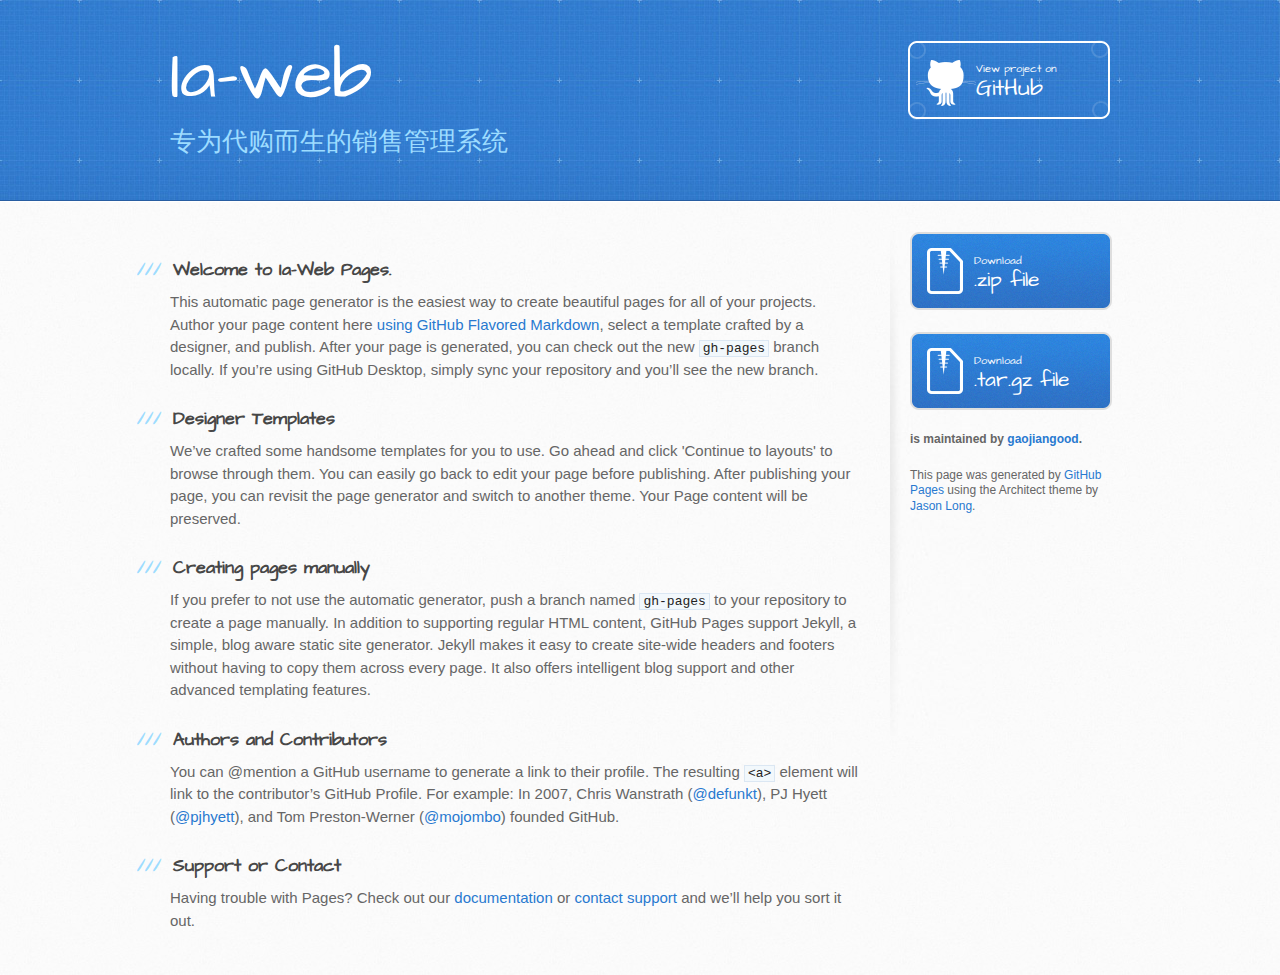
<file: index.html>
<!DOCTYPE html>
<html>
  <head>
    <meta charset='utf-8'>
    <meta http-equiv="X-UA-Compatible" content="chrome=1">
    <meta name="viewport" content="width=device-width, initial-scale=1, maximum-scale=1">
    <link href='https://fonts.googleapis.com/css?family=Architects+Daughter' rel='stylesheet' type='text/css'>
    <link rel="stylesheet" type="text/css" href="stylesheets/stylesheet.css" media="screen">
    <link rel="stylesheet" type="text/css" href="stylesheets/github-light.css" media="screen">
    <link rel="stylesheet" type="text/css" href="stylesheets/print.css" media="print">

    <!--[if lt IE 9]>
    <script src="//html5shiv.googlecode.com/svn/trunk/html5.js"></script>
    <![endif]-->

    <title>Ia-web by gaojiangood</title>
  </head>

  <body>
    <header>
      <div class="inner">
        <h1>Ia-web</h1>
        <h2>专为代购而生的销售管理系统</h2>
        <a href="https://github.com/gaojiangood/ia-web" class="button"><small>View project on</small> GitHub</a>
      </div>
    </header>

    <div id="content-wrapper">
      <div class="inner clearfix">
        <section id="main-content">
          <h3>
<a id="welcome-to-ia-web-pages" class="anchor" href="#welcome-to-ia-web-pages" aria-hidden="true"><span aria-hidden="true" class="octicon octicon-link"></span></a>Welcome to Ia-Web Pages.</h3>

<p>This automatic page generator is the easiest way to create beautiful pages for all of your projects. Author your page content here <a href="https://guides.github.com/features/mastering-markdown/">using GitHub Flavored Markdown</a>, select a template crafted by a designer, and publish. After your page is generated, you can check out the new <code>gh-pages</code> branch locally. If you’re using GitHub Desktop, simply sync your repository and you’ll see the new branch.</p>

<h3>
<a id="designer-templates" class="anchor" href="#designer-templates" aria-hidden="true"><span aria-hidden="true" class="octicon octicon-link"></span></a>Designer Templates</h3>

<p>We’ve crafted some handsome templates for you to use. Go ahead and click 'Continue to layouts' to browse through them. You can easily go back to edit your page before publishing. After publishing your page, you can revisit the page generator and switch to another theme. Your Page content will be preserved.</p>

<h3>
<a id="creating-pages-manually" class="anchor" href="#creating-pages-manually" aria-hidden="true"><span aria-hidden="true" class="octicon octicon-link"></span></a>Creating pages manually</h3>

<p>If you prefer to not use the automatic generator, push a branch named <code>gh-pages</code> to your repository to create a page manually. In addition to supporting regular HTML content, GitHub Pages support Jekyll, a simple, blog aware static site generator. Jekyll makes it easy to create site-wide headers and footers without having to copy them across every page. It also offers intelligent blog support and other advanced templating features.</p>

<h3>
<a id="authors-and-contributors" class="anchor" href="#authors-and-contributors" aria-hidden="true"><span aria-hidden="true" class="octicon octicon-link"></span></a>Authors and Contributors</h3>

<p>You can @mention a GitHub username to generate a link to their profile. The resulting <code>&lt;a&gt;</code> element will link to the contributor’s GitHub Profile. For example: In 2007, Chris Wanstrath (<a href="https://github.com/defunkt" class="user-mention">@defunkt</a>), PJ Hyett (<a href="https://github.com/pjhyett" class="user-mention">@pjhyett</a>), and Tom Preston-Werner (<a href="https://github.com/mojombo" class="user-mention">@mojombo</a>) founded GitHub.</p>

<h3>
<a id="support-or-contact" class="anchor" href="#support-or-contact" aria-hidden="true"><span aria-hidden="true" class="octicon octicon-link"></span></a>Support or Contact</h3>

<p>Having trouble with Pages? Check out our <a href="https://help.github.com/pages">documentation</a> or <a href="https://github.com/contact">contact support</a> and we’ll help you sort it out.</p>
        </section>

        <aside id="sidebar">
          <a href="https://github.com/gaojiangood/ia-web/zipball/master" class="button">
            <small>Download</small>
            .zip file
          </a>
          <a href="https://github.com/gaojiangood/ia-web/tarball/master" class="button">
            <small>Download</small>
            .tar.gz file
          </a>

          <p class="repo-owner"><a href="https://github.com/gaojiangood/ia-web"></a> is maintained by <a href="https://github.com/gaojiangood">gaojiangood</a>.</p>

          <p>This page was generated by <a href="https://pages.github.com">GitHub Pages</a> using the Architect theme by <a href="https://twitter.com/jasonlong">Jason Long</a>.</p>
        </aside>
      </div>
    </div>

  
  </body>
</html>
</file>
<file: stylesheets/github-light.css>
/*
The MIT License (MIT)

Copyright (c) 2016 GitHub, Inc.

Permission is hereby granted, free of charge, to any person obtaining a copy
of this software and associated documentation files (the "Software"), to deal
in the Software without restriction, including without limitation the rights
to use, copy, modify, merge, publish, distribute, sublicense, and/or sell
copies of the Software, and to permit persons to whom the Software is
furnished to do so, subject to the following conditions:

The above copyright notice and this permission notice shall be included in all
copies or substantial portions of the Software.

THE SOFTWARE IS PROVIDED "AS IS", WITHOUT WARRANTY OF ANY KIND, EXPRESS OR
IMPLIED, INCLUDING BUT NOT LIMITED TO THE WARRANTIES OF MERCHANTABILITY,
FITNESS FOR A PARTICULAR PURPOSE AND NONINFRINGEMENT. IN NO EVENT SHALL THE
AUTHORS OR COPYRIGHT HOLDERS BE LIABLE FOR ANY CLAIM, DAMAGES OR OTHER
LIABILITY, WHETHER IN AN ACTION OF CONTRACT, TORT OR OTHERWISE, ARISING FROM,
OUT OF OR IN CONNECTION WITH THE SOFTWARE OR THE USE OR OTHER DEALINGS IN THE
SOFTWARE.

*/

.pl-c /* comment */ {
  color: #969896;
}

.pl-c1 /* constant, variable.other.constant, support, meta.property-name, support.constant, support.variable, meta.module-reference, markup.raw, meta.diff.header */,
.pl-s .pl-v /* string variable */ {
  color: #0086b3;
}

.pl-e /* entity */,
.pl-en /* entity.name */ {
  color: #795da3;
}

.pl-smi /* variable.parameter.function, storage.modifier.package, storage.modifier.import, storage.type.java, variable.other */,
.pl-s .pl-s1 /* string source */ {
  color: #333;
}

.pl-ent /* entity.name.tag */ {
  color: #63a35c;
}

.pl-k /* keyword, storage, storage.type */ {
  color: #a71d5d;
}

.pl-s /* string */,
.pl-pds /* punctuation.definition.string, string.regexp.character-class */,
.pl-s .pl-pse .pl-s1 /* string punctuation.section.embedded source */,
.pl-sr /* string.regexp */,
.pl-sr .pl-cce /* string.regexp constant.character.escape */,
.pl-sr .pl-sre /* string.regexp source.ruby.embedded */,
.pl-sr .pl-sra /* string.regexp string.regexp.arbitrary-repitition */ {
  color: #183691;
}

.pl-v /* variable */ {
  color: #ed6a43;
}

.pl-id /* invalid.deprecated */ {
  color: #b52a1d;
}

.pl-ii /* invalid.illegal */ {
  color: #f8f8f8;
  background-color: #b52a1d;
}

.pl-sr .pl-cce /* string.regexp constant.character.escape */ {
  font-weight: bold;
  color: #63a35c;
}

.pl-ml /* markup.list */ {
  color: #693a17;
}

.pl-mh /* markup.heading */,
.pl-mh .pl-en /* markup.heading entity.name */,
.pl-ms /* meta.separator */ {
  font-weight: bold;
  color: #1d3e81;
}

.pl-mq /* markup.quote */ {
  color: #008080;
}

.pl-mi /* markup.italic */ {
  font-style: italic;
  color: #333;
}

.pl-mb /* markup.bold */ {
  font-weight: bold;
  color: #333;
}

.pl-md /* markup.deleted, meta.diff.header.from-file */ {
  color: #bd2c00;
  background-color: #ffecec;
}

.pl-mi1 /* markup.inserted, meta.diff.header.to-file */ {
  color: #55a532;
  background-color: #eaffea;
}

.pl-mdr /* meta.diff.range */ {
  font-weight: bold;
  color: #795da3;
}

.pl-mo /* meta.output */ {
  color: #1d3e81;
}
</file>
<file: stylesheets/print.css>
html, body, div, span, applet, object, iframe,
h1, h2, h3, h4, h5, h6, p, blockquote, pre,
a, abbr, acronym, address, big, cite, code,
del, dfn, em, img, ins, kbd, q, s, samp,
small, strike, strong, sub, sup, tt, var,
b, u, i, center,
dl, dt, dd, ol, ul, li,
fieldset, form, label, legend,
table, caption, tbody, tfoot, thead, tr, th, td,
article, aside, canvas, details, embed,
figure, figcaption, footer, header, hgroup,
menu, nav, output, ruby, section, summary,
time, mark, audio, video {
  padding: 0;
  margin: 0;
  font: inherit;
  font-size: 100%;
  vertical-align: baseline;
  border: 0;
}
/* HTML5 display-role reset for older browsers */
article, aside, details, figcaption, figure,
footer, header, hgroup, menu, nav, section {
  display: block;
}
body {
  line-height: 1;
}
ol, ul {
  list-style: none;
}
blockquote, q {
  quotes: none;
}
blockquote:before, blockquote:after,
q:before, q:after {
  content: '';
  content: none;
}
table {
  border-spacing: 0;
  border-collapse: collapse;
}
body {
  font-family: 'Helvetica Neue', Helvetica, Arial, serif;
  font-size: 13px;
  line-height: 1.5;
  color: #000;
}

a {
  font-weight: bold;
  color: #d5000d;
}

header {
  padding-top: 35px;
  padding-bottom: 10px;
}

header h1 {
  font-size: 48px;
  font-weight: bold;
  line-height: 1.2;
  color: #303030;
  letter-spacing: -1px;
}

header h2 {
  font-size: 24px;
  font-weight: normal;
  line-height: 1.3;
  color: #aaa;
  letter-spacing: -1px;
}
#downloads {
  display: none;
}
#main_content {
  padding-top: 20px;
}

code, pre {
  margin-bottom: 30px;
  font-family: Monaco, "Bitstream Vera Sans Mono", "Lucida Console", Terminal;
  font-size: 12px;
  color: #222;
}

code {
  padding: 0 3px;
}

pre {
  padding: 20px;
  overflow: auto;
  border: solid 1px #ddd;
}
pre code {
  padding: 0;
}

ul, ol, dl {
  margin-bottom: 20px;
}


/* COMMON STYLES */

table {
  width: 100%;
  border: 1px solid #ebebeb;
}

th {
  font-weight: 500;
}

td {
  font-weight: 300;
  text-align: center;
  border: 1px solid #ebebeb;
}

form {
  padding: 20px;
  background: #f2f2f2;

}


/* GENERAL ELEMENT TYPE STYLES */

h1 {
  font-size: 2.8em;
}

h2 {
  margin-bottom: 8px;
  font-size: 22px;
  font-weight: bold;
  color: #303030;
}

h3 {
  margin-bottom: 8px;
  font-size: 18px;
  font-weight: bold;
  color: #d5000d;
}

h4 {
  font-size: 16px;
  font-weight: bold;
  color: #303030;
}

h5 {
  font-size: 1em;
  color: #303030;
}

h6 {
  font-size: .8em;
  color: #303030;
}

p {
  margin-bottom: 20px;
  font-weight: 300;
}

a {
  text-decoration: none;
}

p a {
  font-weight: 400;
}

blockquote {
  padding: 0 0 0 30px;
  margin-bottom: 20px;
  font-size: 1.6em;
  border-left: 10px solid #e9e9e9;
}

ul li {
  padding-left: 20px;
  list-style-position: inside;
  list-style: disc;
}

ol li {
  padding-left: 3px;
  list-style-position: inside;
  list-style: decimal;
}

dl dd {
  font-style: italic;
  font-weight: 100;
}

footer {
  padding-top: 20px;
  padding-bottom: 30px;
  margin-top: 40px;
  font-size: 13px;
  color: #aaa;
}

footer a {
  color: #666;
}

/* MISC */
.clearfix:after {
  display: block;
  height: 0;
  clear: both;
  visibility: hidden;
  content: '.';
}

.clearfix {display: inline-block;}
* html .clearfix {height: 1%;}
.clearfix {display: block;}
</file>
<file: stylesheets/stylesheet.css>
/*! normalize.css v3.0.2 | MIT License | git.io/normalize */

/**
 * 1. Set default font family to sans-serif.
 * 2. Prevent iOS text size adjust after orientation change, without disabling
 *    user zoom.
 */

html {
  font-family: sans-serif; /* 1 */
  -webkit-text-size-adjust: 100%; /* 2 */
  -ms-text-size-adjust: 100%; /* 2 */
}

/**
 * Remove default margin.
 */

body {
  margin: 0;
}

/* HTML5 display definitions
   ========================================================================== */

/**
 * Correct `block` display not defined for any HTML5 element in IE 8/9.
 * Correct `block` display not defined for `details` or `summary` in IE 10/11
 * and Firefox.
 * Correct `block` display not defined for `main` in IE 11.
 */

article,
aside,
details,
figcaption,
figure,
footer,
header,
hgroup,
main,
menu,
nav,
section,
summary {
  display: block;
}

/**
 * 1. Correct `inline-block` display not defined in IE 8/9.
 * 2. Normalize vertical alignment of `progress` in Chrome, Firefox, and Opera.
 */

audio,
canvas,
progress,
video {
  display: inline-block; /* 1 */
  vertical-align: baseline; /* 2 */
}

/**
 * Prevent modern browsers from displaying `audio` without controls.
 * Remove excess height in iOS 5 devices.
 */

audio:not([controls]) {
  display: none;
  height: 0;
}

/**
 * Address `[hidden]` styling not present in IE 8/9/10.
 * Hide the `template` element in IE 8/9/11, Safari, and Firefox < 22.
 */

[hidden],
template {
  display: none;
}

/* Links
   ========================================================================== */

/**
 * Remove the gray background color from active links in IE 10.
 */

a {
  background-color: transparent;
}

/**
 * Improve readability when focused and also mouse hovered in all browsers.
 */

a:active,
a:hover {
  outline: 0;
}

/* Text-level semantics
   ========================================================================== */

/**
 * Address styling not present in IE 8/9/10/11, Safari, and Chrome.
 */

abbr[title] {
  border-bottom: 1px dotted;
}

/**
 * Address style set to `bolder` in Firefox 4+, Safari, and Chrome.
 */

b,
strong {
  font-weight: bold;
}

/**
 * Address styling not present in Safari and Chrome.
 */

dfn {
  font-style: italic;
}

/**
 * Address variable `h1` font-size and margin within `section` and `article`
 * contexts in Firefox 4+, Safari, and Chrome.
 */

h1 {
  margin: 0.67em 0;
  font-size: 2em;
}

/**
 * Address styling not present in IE 8/9.
 */

mark {
  color: #000;
  background: #ff0;
}

/**
 * Address inconsistent and variable font size in all browsers.
 */

small {
  font-size: 80%;
}

/**
 * Prevent `sub` and `sup` affecting `line-height` in all browsers.
 */

sub,
sup {
  position: relative;
  font-size: 75%;
  line-height: 0;
  vertical-align: baseline;
}

sup {
  top: -0.5em;
}

sub {
  bottom: -0.25em;
}

/* Embedded content
   ========================================================================== */

/**
 * Remove border when inside `a` element in IE 8/9/10.
 */

img {
  border: 0;
}

/**
 * Correct overflow not hidden in IE 9/10/11.
 */

svg:not(:root) {
  overflow: hidden;
}

/* Grouping content
   ========================================================================== */

/**
 * Address margin not present in IE 8/9 and Safari.
 */

figure {
  margin: 1em 40px;
}

/**
 * Address differences between Firefox and other browsers.
 */

hr {
  height: 0;
  -moz-box-sizing: content-box;
  box-sizing: content-box;
}

/**
 * Contain overflow in all browsers.
 */

pre {
  overflow: auto;
}

/**
 * Address odd `em`-unit font size rendering in all browsers.
 */

code,
kbd,
pre,
samp {
  font-family: monospace, monospace;
  font-size: 1em;
}

/* Forms
   ========================================================================== */

/**
 * Known limitation: by default, Chrome and Safari on OS X allow very limited
 * styling of `select`, unless a `border` property is set.
 */

/**
 * 1. Correct color not being inherited.
 *    Known issue: affects color of disabled elements.
 * 2. Correct font properties not being inherited.
 * 3. Address margins set differently in Firefox 4+, Safari, and Chrome.
 */

button,
input,
optgroup,
select,
textarea {
  margin: 0; /* 3 */
  font: inherit; /* 2 */
  color: inherit; /* 1 */
}

/**
 * Address `overflow` set to `hidden` in IE 8/9/10/11.
 */

button {
  overflow: visible;
}

/**
 * Address inconsistent `text-transform` inheritance for `button` and `select`.
 * All other form control elements do not inherit `text-transform` values.
 * Correct `button` style inheritance in Firefox, IE 8/9/10/11, and Opera.
 * Correct `select` style inheritance in Firefox.
 */

button,
select {
  text-transform: none;
}

/**
 * 1. Avoid the WebKit bug in Android 4.0.* where (2) destroys native `audio`
 *    and `video` controls.
 * 2. Correct inability to style clickable `input` types in iOS.
 * 3. Improve usability and consistency of cursor style between image-type
 *    `input` and others.
 */

button,
html input[type="button"], /* 1 */
input[type="reset"],
input[type="submit"] {
  -webkit-appearance: button; /* 2 */
  cursor: pointer; /* 3 */
}

/**
 * Re-set default cursor for disabled elements.
 */

button[disabled],
html input[disabled] {
  cursor: default;
}

/**
 * Remove inner padding and border in Firefox 4+.
 */

button::-moz-focus-inner,
input::-moz-focus-inner {
  padding: 0;
  border: 0;
}

/**
 * Address Firefox 4+ setting `line-height` on `input` using `!important` in
 * the UA stylesheet.
 */

input {
  line-height: normal;
}

/**
 * It's recommended that you don't attempt to style these elements.
 * Firefox's implementation doesn't respect box-sizing, padding, or width.
 *
 * 1. Address box sizing set to `content-box` in IE 8/9/10.
 * 2. Remove excess padding in IE 8/9/10.
 */

input[type="checkbox"],
input[type="radio"] {
  box-sizing: border-box; /* 1 */
  padding: 0; /* 2 */
}

/**
 * Fix the cursor style for Chrome's increment/decrement buttons. For certain
 * `font-size` values of the `input`, it causes the cursor style of the
 * decrement button to change from `default` to `text`.
 */

input[type="number"]::-webkit-inner-spin-button,
input[type="number"]::-webkit-outer-spin-button {
  height: auto;
}

/**
 * 1. Address `appearance` set to `searchfield` in Safari and Chrome.
 * 2. Address `box-sizing` set to `border-box` in Safari and Chrome
 *    (include `-moz` to future-proof).
 */

input[type="search"] {
  -webkit-box-sizing: content-box; /* 2 */
  -moz-box-sizing: content-box;
  box-sizing: content-box;
  -webkit-appearance: textfield; /* 1 */
}

/**
 * Remove inner padding and search cancel button in Safari and Chrome on OS X.
 * Safari (but not Chrome) clips the cancel button when the search input has
 * padding (and `textfield` appearance).
 */

input[type="search"]::-webkit-search-cancel-button,
input[type="search"]::-webkit-search-decoration {
  -webkit-appearance: none;
}

/**
 * Define consistent border, margin, and padding.
 */

fieldset {
  padding: 0.35em 0.625em 0.75em;
  margin: 0 2px;
  border: 1px solid #c0c0c0;
}

/**
 * 1. Correct `color` not being inherited in IE 8/9/10/11.
 * 2. Remove padding so people aren't caught out if they zero out fieldsets.
 */

legend {
  padding: 0; /* 2 */
  border: 0; /* 1 */
}

/**
 * Remove default vertical scrollbar in IE 8/9/10/11.
 */

textarea {
  overflow: auto;
}

/**
 * Don't inherit the `font-weight` (applied by a rule above).
 * NOTE: the default cannot safely be changed in Chrome and Safari on OS X.
 */

optgroup {
  font-weight: bold;
}

/* Tables
   ========================================================================== */

/**
 * Remove most spacing between table cells.
 */

table {
  border-spacing: 0;
  border-collapse: collapse;
}

td,
th {
  padding: 0;
}

/* LAYOUT STYLES */
body {
  font-family: 'Helvetica Neue', Helvetica, Arial, serif;
  font-size: 15px;
  font-weight: 400;
  line-height: 1.5;
  color: #666;
  background: #fafafa url(../images/body-bg.jpg) 0 0 repeat;
}

p {
  margin-top: 0;
}

a {
  color: #2879d0;
}
a:hover {
  color: #2268b2;
}

header {
  padding-top: 40px;
  padding-bottom: 40px;
  font-family: 'Architects Daughter', 'Helvetica Neue', Helvetica, Arial, serif;
  background: #2e7bcf url(../images/header-bg.jpg) 0 0 repeat-x;
  border-bottom: solid 1px #275da1;
}

header h1 {
  width: 540px;
  margin-top: 0;
  margin-bottom: 0.2em;
  font-size: 72px;
  font-weight: normal;
  line-height: 1;
  color: #fff;
  letter-spacing: -1px;
}

header h2 {
  width: 540px;
  margin-top: 0;
  margin-bottom: 0;
  font-size: 26px;
  font-weight: normal;
  line-height: 1.3;
  color: #9ddcff;
  letter-spacing: 0;
}

.inner {
  position: relative;
  width: 940px;
  margin: 0 auto;
}

#content-wrapper {
  padding-top: 30px;
  border-top: solid 1px #fff;
}

#main-content {
  float: left;
  width: 690px;
}

#main-content img {
  max-width: 100%;
}

aside#sidebar {
  float: right;
  width: 200px;
  min-height: 504px;
  padding-left: 20px;
  font-size: 12px;
  line-height: 1.3;
  background: transparent url(../images/sidebar-bg.jpg) 0 0 no-repeat;
}

aside#sidebar p.repo-owner,
aside#sidebar p.repo-owner a {
  font-weight: bold;
}

#downloads {
  margin-bottom: 40px;
}

a.button {
  width: 134px;
  height: 58px;
  padding-top: 22px;
  padding-left: 68px;
  font-family: 'Architects Daughter', 'Helvetica Neue', Helvetica, Arial, serif;
  font-size: 23px;
  line-height: 1.2;
  color: #fff;
}
a.button small {
  display: block;
  font-size: 11px;
}
header a.button {
  position: absolute;
  top: 0;
  right: 0;
  background: transparent url(../images/github-button.png) 0 0 no-repeat;
}
aside a.button {
  display: block;
  width: 138px;
  padding-left: 64px;
  margin-bottom: 20px;
  font-size: 21px;
  background: transparent url(../images/download-button.png) 0 0 no-repeat;
}

code, pre {
  margin-bottom: 30px;
  font-family: Monaco, "Bitstream Vera Sans Mono", "Lucida Console", Terminal, monospace;
  font-size: 13px;
  color: #222;
}

code {
  padding: 0 3px;
  background-color: #f2f8fc;
  border: solid 1px #dbe7f3;
}

pre {
  padding: 20px;
  overflow: auto;
  text-shadow: none;
  background: #fff;
  border: solid 1px #f2f2f2;
}
pre code {
  padding: 0;
  color: #2879d0;
  background-color: #fff;
  border: none;
}

ul, ol, dl {
  margin-bottom: 20px;
}


/* COMMON STYLES */

hr {
  height: 0;
  margin-top: 1em;
  margin-bottom: 1em;
  border: 0;
  border-top: solid 1px #ddd;
}

table {
  width: 100%;
  border: 1px solid #ebebeb;
}

th {
  font-weight: 500;
}

td {
  font-weight: 300;
  text-align: center;
  border: 1px solid #ebebeb;
}

form {
  padding: 20px;
  background: #f2f2f2;

}


/* GENERAL ELEMENT TYPE STYLES */

#main-content h1 {
  margin-top: 0;
  margin-bottom: 0;
  font-family: 'Architects Daughter', 'Helvetica Neue', Helvetica, Arial, serif;
  font-size: 2.8em;
  font-weight: normal;
  color: #474747;
  text-indent: 6px;
  letter-spacing: -1px;
}

#main-content h1:before {
  padding-right: 0.3em;
  margin-left: -0.9em;
  color: #9ddcff;
  content: "/";
}

#main-content h2 {
  margin-bottom: 8px;
  font-family: 'Architects Daughter', 'Helvetica Neue', Helvetica, Arial, serif;
  font-size: 22px;
  font-weight: bold;
  color: #474747;
  text-indent: 4px;
}
#main-content h2:before {
  padding-right: 0.3em;
  margin-left: -1.5em;
  content: "//";
  color: #9ddcff;
}

#main-content h3 {
  margin-top: 24px;
  margin-bottom: 8px;
  font-family: 'Architects Daughter', 'Helvetica Neue', Helvetica, Arial, serif;
  font-size: 18px;
  font-weight: bold;
  color: #474747;
  text-indent: 3px;
}

#main-content h3:before {
  padding-right: 0.3em;
  margin-left: -2em;
  content: "///";
  color: #9ddcff;
}

#main-content h4 {
  margin-bottom: 8px;
  font-family: 'Architects Daughter', 'Helvetica Neue', Helvetica, Arial, serif;
  font-size: 15px;
  font-weight: bold;
  color: #474747;
  text-indent: 3px;
}

h4:before {
  padding-right: 0.3em;
  margin-left: -2.8em;
  content: "////";
  color: #9ddcff;
}

#main-content h5 {
  margin-bottom: 8px;
  font-family: 'Architects Daughter', 'Helvetica Neue', Helvetica, Arial, serif;
  font-size: 14px;
  color: #474747;
  text-indent: 3px;
}
h5:before {
  padding-right: 0.3em;
  margin-left: -3.2em;
  content: "/////";
  color: #9ddcff;
}

#main-content h6 {
  margin-bottom: 8px;
  font-family: 'Architects Daughter', 'Helvetica Neue', Helvetica, Arial, serif;
  font-size: .8em;
  color: #474747;
  text-indent: 3px;
}
h6:before {
  padding-right: 0.3em;
  margin-left: -3.7em;
  content: "//////";
  color: #9ddcff;
}

p {
  margin-bottom: 20px;
}

a {
  text-decoration: none;
}

p a {
  font-weight: 400;
}

blockquote {
  padding: 0 0 0 30px;
  margin-bottom: 20px;
  font-size: 1.6em;
  border-left: 10px solid #e9e9e9;
}

ul {
  list-style-position: inside;
  list-style: disc;
  padding-left: 20px;
}

ol {
  list-style-position: inside;
  list-style: decimal;
  padding-left: 3px;
}

dl dd {
  font-style: italic;
  font-weight: 100;
}

footer {
  padding-top: 20px;
  padding-bottom: 30px;
  margin-top: 40px;
  font-size: 13px;
  color: #aaa;
  background: transparent url('../images/hr.png') 0 0 no-repeat;
}

footer a {
  color: #666;
}
footer a:hover {
  color: #444;
}

/* MISC */
.clearfix:after {
  display: block;
  height: 0;
  clear: both;
  visibility: hidden;
  content: '.';
}

.clearfix {display: inline-block;}
* html .clearfix {height: 1%;}
.clearfix {display: block;}

/* #Media Queries
================================================== */

/* Smaller than standard 960 (devices and browsers) */
@media only screen and (max-width: 959px) { }

/* Tablet Portrait size to standard 960 (devices and browsers) */
@media only screen and (min-width: 768px) and (max-width: 959px) {
  .inner {
    width: 740px;
  }
  header h1, header h2 {
    width: 340px;
  }
  header h1 {
    font-size: 60px;
  }
  header h2 {
    font-size: 30px;
  }
  #main-content {
    width: 490px;
  }
  #main-content h1:before,
  #main-content h2:before,
  #main-content h3:before,
  #main-content h4:before,
  #main-content h5:before,
  #main-content h6:before {
    padding-right: 0;
    margin-left: 0;
    content: none;
  }
}

/* All Mobile Sizes (devices and browser) */
@media only screen and (max-width: 767px) {
  .inner {
    width: 93%;
  }
  header {
    padding: 20px 0;
  }
  header .inner {
    position: relative;
  }
  header h1, header h2 {
    width: 100%;
  }
  header h1 {
    font-size: 48px;
  }
  header h2 {
    font-size: 24px;
  }
  header a.button {
    position: relative;
    display: inline-block;
    width: auto;
    height: auto;
    padding: 5px 10px;
    margin-top: 15px;
    font-size: 13px;
    line-height: 1;
    color: #2879d0;
    text-align: center;
    background-color: #9ddcff;
    background-image: none;
    border-radius: 5px;
    -moz-border-radius: 5px;
    -webkit-border-radius: 5px;
  }
  header a.button small {
    display: inline;
    font-size: 13px;
  }
  #main-content,
  aside#sidebar {
    float: none;
    width: 100% ! important;
  }
  aside#sidebar {
    min-height: 0;
    padding: 20px 0;
    margin-top: 20px;
    background-image: none;
    border-top: solid 1px #ddd;
  }
  aside#sidebar a.button {
    display: none;
  }
  #main-content h1:before,
  #main-content h2:before,
  #main-content h3:before,
  #main-content h4:before,
  #main-content h5:before,
  #main-content h6:before {
    padding-right: 0;
    margin-left: 0;
    content: none;
  }
}

/* Mobile Landscape Size to Tablet Portrait (devices and browsers) */
@media only screen and (min-width: 480px) and (max-width: 767px) { }

/* Mobile Portrait Size to Mobile Landscape Size (devices and browsers) */
@media only screen and (max-width: 479px) { }
</file>
